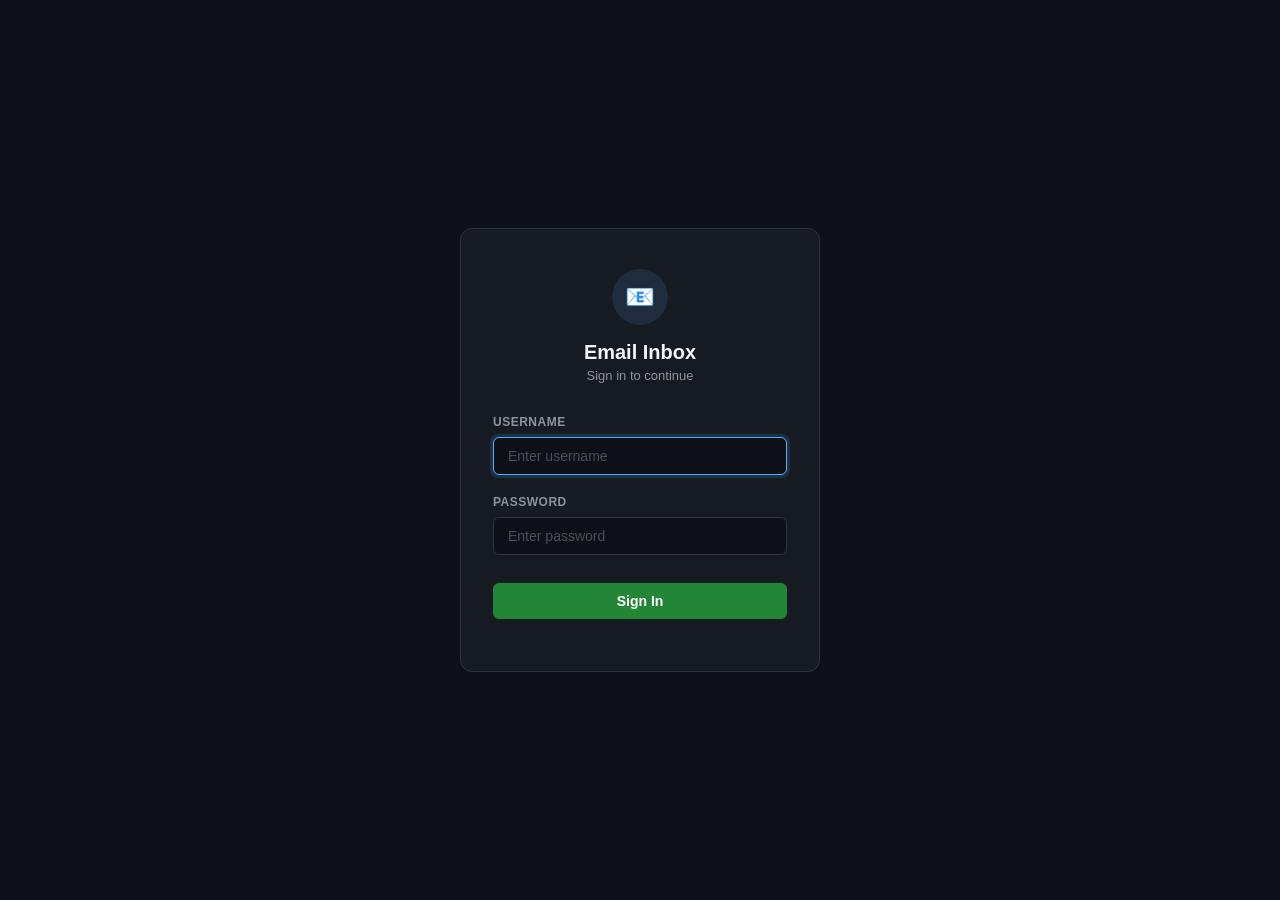
<file: templates/login.html>
<!DOCTYPE html>
<html lang="en">
<head>
    <meta charset="UTF-8">
    <meta name="viewport" content="width=device-width, initial-scale=1.0">
    <link rel="icon" type="image/svg+xml" href="/static/favicon.svg">
    <title>Login — Email Inbox</title>
    <style>
        * { margin: 0; padding: 0; box-sizing: border-box; }

        body {
            font-family: 'Inter', -apple-system, BlinkMacSystemFont, 'Segoe UI', Roboto, sans-serif;
            background: #0d1117;
            color: #c9d1d9;
            height: 100vh;
            display: flex;
            align-items: center;
            justify-content: center;
        }

        .login-container {
            width: 100%;
            max-width: 400px;
            padding: 20px;
        }

        .login-card {
            background: #161b22;
            border: 1px solid #30363d;
            border-radius: 12px;
            padding: 40px 32px;
        }

        .login-header {
            text-align: center;
            margin-bottom: 32px;
        }

        .login-icon {
            width: 56px;
            height: 56px;
            background: rgba(88, 166, 255, 0.12);
            border-radius: 50%;
            display: flex;
            align-items: center;
            justify-content: center;
            margin: 0 auto 16px;
            font-size: 24px;
        }

        .login-header h1 {
            font-size: 20px;
            font-weight: 600;
            color: #f0f6fc;
            margin-bottom: 4px;
        }

        .login-header p {
            font-size: 13px;
            color: #8b949e;
        }

        .form-group {
            margin-bottom: 20px;
        }

        .form-group label {
            display: block;
            font-size: 12px;
            font-weight: 600;
            color: #8b949e;
            text-transform: uppercase;
            letter-spacing: 0.5px;
            margin-bottom: 8px;
        }

        .form-group input {
            width: 100%;
            padding: 10px 14px;
            background: #0d1117;
            border: 1px solid #30363d;
            border-radius: 6px;
            color: #c9d1d9;
            font-size: 14px;
            font-family: inherit;
            transition: border-color 0.15s ease;
            outline: none;
        }

        .form-group input:focus {
            border-color: #58a6ff;
            box-shadow: 0 0 0 3px rgba(88, 166, 255, 0.15);
        }

        .form-group input::placeholder {
            color: #484f58;
        }

        .form-group input:disabled {
            opacity: 0.5;
            cursor: not-allowed;
        }

        .login-btn {
            width: 100%;
            padding: 10px;
            background: #238636;
            color: #fff;
            border: none;
            border-radius: 6px;
            font-size: 14px;
            font-weight: 600;
            font-family: inherit;
            cursor: pointer;
            transition: background 0.15s ease;
            margin-top: 8px;
        }

        .login-btn:hover:not(:disabled) {
            background: #2ea043;
        }

        .login-btn:disabled {
            opacity: 0.5;
            cursor: not-allowed;
        }

        .login-btn.loading {
            position: relative;
            color: transparent;
        }

        .login-btn.loading::after {
            content: '';
            position: absolute;
            top: 50%;
            left: 50%;
            width: 18px;
            height: 18px;
            margin: -9px 0 0 -9px;
            border: 2px solid rgba(255,255,255,0.3);
            border-top-color: #fff;
            border-radius: 50%;
            animation: spin 0.6s linear infinite;
        }

        @keyframes spin {
            to { transform: rotate(360deg); }
        }

        .error-message {
            background: rgba(218, 54, 51, 0.1);
            border: 1px solid rgba(218, 54, 51, 0.3);
            color: #f85149;
            border-radius: 6px;
            padding: 10px 14px;
            font-size: 13px;
            margin-bottom: 16px;
            display: none;
            align-items: center;
            gap: 8px;
        }

        .error-message.visible {
            display: flex;
        }

        .lockout-message {
            background: rgba(210, 153, 34, 0.1);
            border: 1px solid rgba(210, 153, 34, 0.3);
            color: #d29922;
            border-radius: 6px;
            padding: 10px 14px;
            font-size: 13px;
            margin-bottom: 16px;
            display: none;
            text-align: center;
        }

        .lockout-message.visible {
            display: block;
        }

        .lockout-message .countdown {
            font-weight: 700;
            font-size: 15px;
            display: block;
            margin-top: 4px;
        }

        .attempts-info {
            text-align: center;
            font-size: 11px;
            color: #484f58;
            margin-top: 12px;
        }

        .attempts-info.warning {
            color: #d29922;
        }
    </style>
</head>
<body>
    <div class="login-container">
        <div class="login-card">
            <div class="login-header">
                <div class="login-icon">📧</div>
                <h1>Email Inbox</h1>
                <p>Sign in to continue</p>
            </div>

            <div class="error-message" id="errorMsg">
                <span>⚠</span>
                <span id="errorText"></span>
            </div>

            <div class="lockout-message" id="lockoutMsg">
                <span>Too many failed attempts</span>
                <span class="countdown" id="lockoutCountdown"></span>
            </div>

            <form id="loginForm" onsubmit="handleLogin(event)">
                <div class="form-group">
                    <label for="username">Username</label>
                    <input type="text" id="username" name="username" placeholder="Enter username" autocomplete="username" autofocus>
                </div>
                <div class="form-group">
                    <label for="password">Password</label>
                    <input type="password" id="password" name="password" placeholder="Enter password" autocomplete="current-password">
                </div>
                <button type="submit" class="login-btn" id="loginBtn">Sign In</button>
            </form>

            <div class="attempts-info" id="attemptsInfo"></div>
        </div>
    </div>

    <script>
        let lockoutTimer = null;
        let lockoutEnd = null;

        function showError(msg) {
            const el = document.getElementById('errorMsg');
            document.getElementById('errorText').textContent = msg;
            el.classList.add('visible');
            setTimeout(() => el.classList.remove('visible'), 5000);
        }

        function showLockout(seconds) {
            lockoutEnd = Date.now() + seconds * 1000;
            const el = document.getElementById('lockoutMsg');
            el.classList.add('visible');
            document.getElementById('loginForm').querySelectorAll('input, button').forEach(i => i.disabled = true);
            document.getElementById('attemptsInfo').style.display = 'none';
            document.getElementById('errorMsg').classList.remove('visible');
            updateCountdown();
        }

        function updateCountdown() {
            if (!lockoutEnd) return;
            const remaining = Math.max(0, Math.ceil((lockoutEnd - Date.now()) / 1000));
            if (remaining <= 0) {
                document.getElementById('lockoutMsg').classList.remove('visible');
                document.getElementById('loginForm').querySelectorAll('input, button').forEach(i => i.disabled = false);
                lockoutEnd = null;
                return;
            }
            const min = Math.floor(remaining / 60);
            const sec = remaining % 60;
            document.getElementById('lockoutCountdown').textContent =
                min > 0 ? `${min}m ${sec.toString().padStart(2, '0')}s` : `${sec}s`;
            lockoutTimer = setTimeout(updateCountdown, 500);
        }

        function updateAttempts(remaining) {
            const el = document.getElementById('attemptsInfo');
            if (remaining <= 0 || remaining >= 5) {
                el.textContent = '';
                el.classList.remove('warning');
            } else {
                el.textContent = `${remaining} attempt${remaining === 1 ? '' : 's'} remaining`;
                el.classList.add('warning');
            }
        }

        async function handleLogin(e) {
            e.preventDefault();
            const btn = document.getElementById('loginBtn');
            const username = document.getElementById('username').value.trim();
            const password = document.getElementById('password').value;

            if (!username || !password) {
                showError('Please enter username and password');
                return;
            }

            btn.classList.add('loading');
            btn.disabled = true;
            document.getElementById('errorMsg').classList.remove('visible');

            try {
                const res = await fetch('/api/login', {
                    method: 'POST',
                    headers: { 'Content-Type': 'application/json' },
                    body: JSON.stringify({ username, password }),
                });
                const data = await res.json();

                if (res.ok && data.success) {
                    window.location.href = '/';
                    return;
                }

                if (data.locked || data.retryAfter) {
                    showLockout(data.retryAfter || 900);
                } else {
                    showError(data.error || 'Login failed');
                    if (typeof data.attemptsRemaining === 'number') {
                        updateAttempts(data.attemptsRemaining);
                    }
                }
            } catch (err) {
                showError('Network error. Please try again.');
            } finally {
                btn.classList.remove('loading');
                btn.disabled = false;
                document.getElementById('password').value = '';
                document.getElementById('password').focus();
            }
        }

        // Handle session expired redirect
        async function checkSession() {
            const params = new URLSearchParams(window.location.search);
            if (params.get('expired') === '1') {
                showError('Session expired. Please sign in again.');
                history.replaceState(null, '', '/login');
            }
        }
        checkSession();
    </script>
</body>
</html>
</file>
